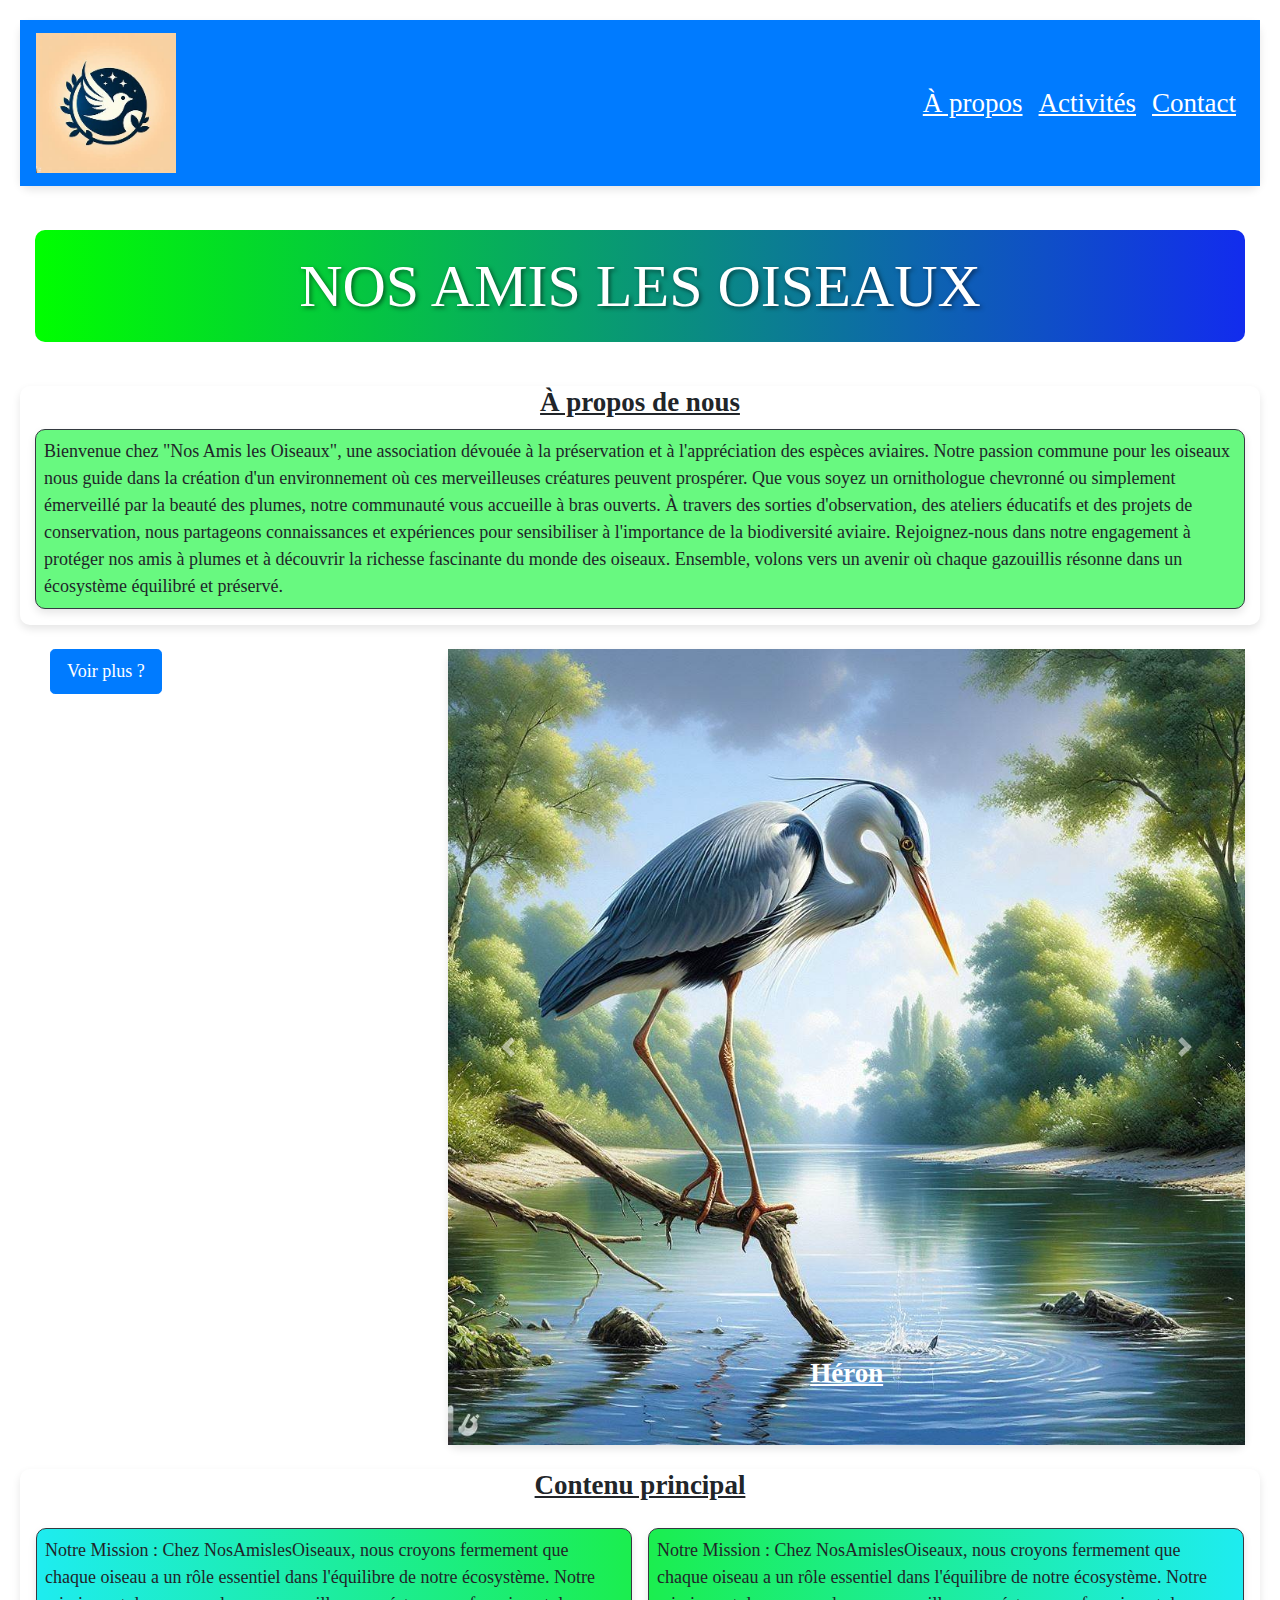
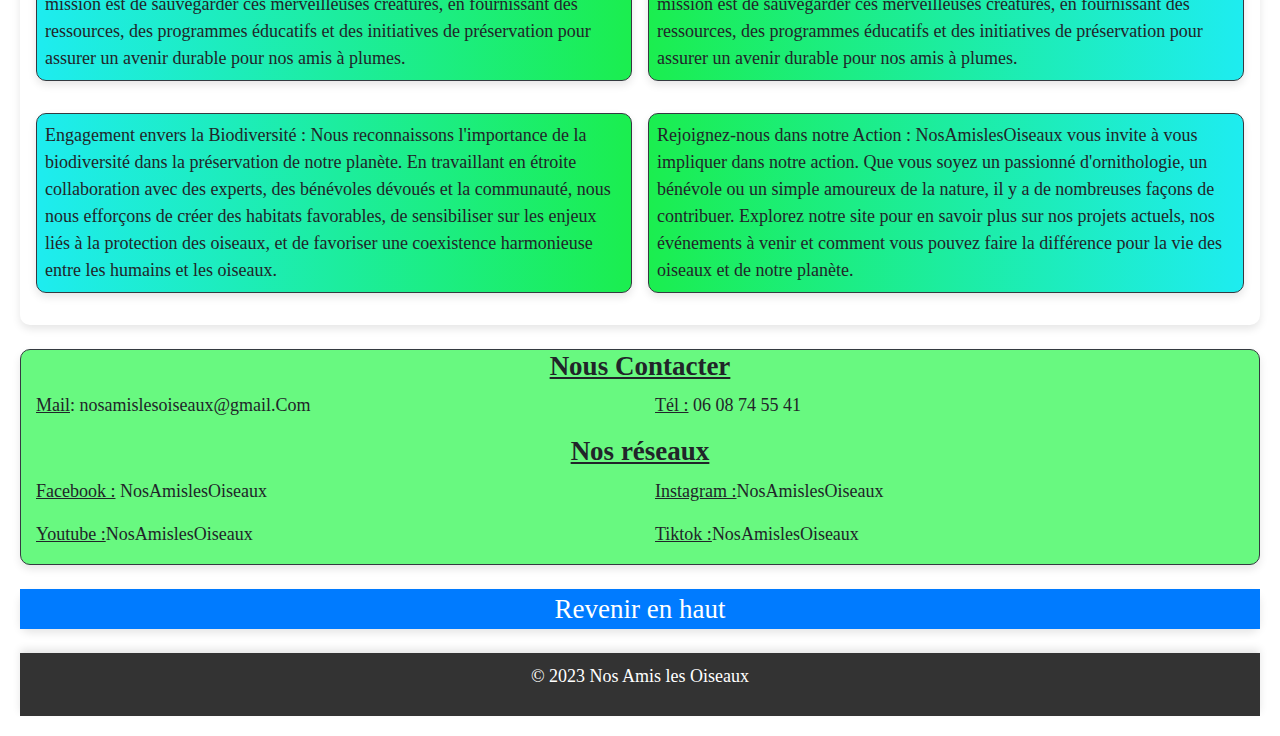
<file: index.html>
<!DOCTYPE html>
<html lang="fr">
<head>
    <meta charset="UTF-8">
    <meta name="viewport" content="width=device-width, initial-scale=1.0">
    <title>Nos Amis les Oiseaux</title>
    <meta name="description" content="Nos Amis Les Oiseaux : Rejoignez notre association dédiée à la protection et à la défense des oiseaux. Ensemble, œuvrons pour préserver la biodiversité aviaire, sensibiliser à l'importance de leur conservation et participer à des initiatives écologiques. Agissons pour un monde où nos amis les oiseaux prospèrent en toute sécurité.">
    <meta name="keywords" content="oiseaux, protection des oiseaux, biodiversité aviaire, conservation, association écologique, sensibilisation, défense de l'environnement, nos amis les oiseaux">
    <link rel="stylesheet" href="asso_style.css">
    <link rel="stylesheet" href="https://stackpath.bootstrapcdn.com/bootstrap/4.5.2/css/bootstrap.min.css">
</head>
<body class="font-doodle_shadow">
    <header>
        <nav class="navbar navbar-expand-lg navbar-light bg-primary">
            <a class="navbar-brand text-white " href="#">
                <img src="img/logo-asso-oiseaux.jpg" alt="logo de notre association, Nos amis les Oiseaux" class="logo-img">
            </a>    
            <button class="navbar-toggler btn btn-warning" type="button" data-toggle="collapse" data-target="#navbarNav"
                aria-controls="navbarNav" aria-expanded="false" aria-label="Toggle navigation">
                <span class="navbar-toggler-icon"></span>
            </button>
            <div class="collapse navbar-collapse " id="navbarNav">
                <ul class="navbar-nav ml-auto">
                    <li class="nav-item">
                        <a class="nav-link text-white taille-text-nav " href="#Apropos" ><span class="point-visible">•</span> À propos </a>
                    </li>
                    <li class="nav-item">
                        <a class="nav-link text-white  taille-text-nav" href="asso_page2.html"><span class="point-visible">•</span> Activités</a>
                    </li>
                    <li class="nav-item"> 
                        <a class="nav-link text-white  taille-text-nav" href="#NousContacter" ><span class="point-visible">•</span> Contact</a>
                    </li> 
                </ul>
            </div>
        </nav>
    </header>
    <br>
    <section class="container-fluid sans-ombre">
        <h1 class="titre-accueil text-center">NOS AMIS LES OISEAUX</h1>
    </section>
    <br>
    <section class="container-fluid">
        <h3 class="title-style " id="Apropos">À propos de nous </h3>
        <div class="row" id="GoingTop">
            <div class="col-12">
                <p class="border border-dark p-2 para-style fond-vert">Bienvenue chez "Nos Amis les Oiseaux", une association dévouée à la préservation et à l'appréciation des espèces aviaires. Notre passion commune pour les oiseaux nous guide dans la création d'un environnement où ces merveilleuses créatures peuvent prospérer. Que vous soyez un ornithologue chevronné ou simplement émerveillé par la beauté des plumes, notre communauté vous accueille à bras ouverts. À travers des sorties d'observation, des ateliers éducatifs et des projets de conservation, nous partageons connaissances et expériences pour sensibiliser à l'importance de la biodiversité aviaire. Rejoignez-nous dans notre engagement à protéger nos amis à plumes et à découvrir la richesse fascinante du monde des oiseaux. Ensemble, volons vers un avenir où chaque gazouillis résonne dans un écosystème équilibré et préservé.</p>
            </div>
         </div> 
    </section>
     <br>
     <section class="container-fluid sans-ombre">
        <div class="row "> 
            <div class=" col-md-4 petite-marge">
                <div class="container sans-ombre taille-conteneur">
                    <button type="button" class="btn btn-lg btn-primary  " data-toggle="modal" data-target="#exempleModal">
                        <p class="para-style m-auto sans-ombre ">Voir plus ?</p>
                    </button>
                    <div class="modal fade custom-modal" id="exempleModal" tabindex="-1" aria-labelledby="exempleModalLabel" aria-hidden="true">
                        <div class="modal-dialog modal-verti-centre">
                            <div class="modal-content">
                                <div class="modal-header">
                                    <h3 class="modal-title title-style text-center" id="exempleModalLabel">En savoir davantage ?</h3>
                                </div>
                                <div class="modal-body">
                                    <a href="https://www.lpo.fr" target="blank" class="align-items-center"><p class="para-style sans-ombre style-lpo text-white  text-center">LPO.fr</p></a>
                                </div>
                                <div class="modal-footer">
                                    <button type="button" class="btn btn-secondary" data-dismiss="modal"><p class="para-style sans-ombre">Fermer</p></button>
                                </div>
                            </div>
                        </div>
                    </div>
                </div>
            </div>
             <div class="col-md-8">
                <div id="carouselExample" class="carousel slide" data-ride="carousel">
                    <div class="carousel-inner">
                        <div class="carousel-item active">
                            <img src="img/héron-branche.jpg" class="d-block w-100 img-fluid" alt="Héron sur une branche">
                            <div class="carousel-caption d-none d-md-block text-white align-text-bottom">
                                <h5 class="title-style">Héron</h5>
                                <p class="para-style"></p>
                            </div>
                        </div>
                        <div class="carousel-item">
                            <img src="img/faucon-chasse.jpg" class="d-block w-100 img-fluid" alt="Un faucon crécerelle en chasse au-dessus d'un champ">
                            <div class="carousel-caption d-none d-md-block text-white align-text-bottom">
                                <h5 class="title-style">Faucon crécerelle</h5>
                                <p class="para-style"></p>
                            </div>
                        </div>
                        <div class="carousel-item">
                            <img src="img/rouge-gorge-foret.jpg" class="d-block w-100 img-fluid" alt="Jeune rouge-gorge sur une branche">
                            <div class="carousel-caption d-none d-md-block text-white align-text-bottom">
                                <h5 class="title-style">Rouge-gorge</h5>
                                <p class="para-style"></p>
                            </div>
                        </div>
                    </div>
                    <a class="carousel-control-prev" href="#carouselExample" role="button" data-slide="prev">
                        <span class="carousel-control-prev-icon" aria-hidden="true"></span>
                        <span class="sr-only">Previous</span>
                    </a>
                    <a class="carousel-control-next" href="#carouselExample" role="button" data-slide="next">
                        <span class="carousel-control-next-icon" aria-hidden="true"></span>
                        <span class="sr-only">Next</span>
                    </a>
                </div>
            </div>
        </div>
    </section>
    <main class="container-fluid mt-4 container-style"  >
        <!-- Contenu principal de la page-->
        <h1 class="title-style">Contenu principal</h1>
<div class="row p-2">
    <div class="col-md-6 p-2 "><p class="para-style border border-dark p-2 fond-para_style">Notre Mission : Chez NosAmislesOiseaux, nous croyons fermement que chaque oiseau a un rôle essentiel dans l'équilibre de notre écosystème. Notre mission est de sauvegarder ces merveilleuses créatures, en fournissant des ressources, des programmes éducatifs et des initiatives de préservation pour assurer un avenir durable pour nos amis à plumes.</div>
    <div class="col-md-6 p-2 "><p class="para-style border border-dark p-2 fond-para_style2">Notre Mission : Chez NosAmislesOiseaux, nous croyons fermement que chaque oiseau a un rôle essentiel dans l'équilibre de notre écosystème. Notre mission est de sauvegarder ces merveilleuses créatures, en fournissant des ressources, des programmes éducatifs et des initiatives de préservation pour assurer un avenir durable pour nos amis à plumes.
    </div> 
    <div class="col-md-6 p-2 "><p class="para-style border border-dark p-2 fond-para_style">Engagement envers la Biodiversité : Nous reconnaissons l'importance de la biodiversité dans la préservation de notre planète. En travaillant en étroite collaboration avec des experts, des bénévoles dévoués et la communauté, nous nous efforçons de créer des habitats favorables, de sensibiliser sur les enjeux liés à la protection des oiseaux, et de favoriser une coexistence harmonieuse entre les humains et les oiseaux.</div>
    <div class="col-md-6 p-2"><p class="para-style border border-dark p-2 fond-para_style2">Rejoignez-nous dans notre Action : NosAmislesOiseaux vous invite à vous impliquer dans notre action. Que vous soyez un passionné d'ornithologie, un bénévole ou un simple amoureux de la nature, il y a de nombreuses façons de contribuer. Explorez notre site pour en savoir plus sur nos projets actuels, nos événements à venir et comment vous pouvez faire la différence pour la vie des oiseaux et de notre planète.</div>
</div>    
</main>
<br>
<section class="container-fluid border border-dark fond-vert " >
    <h4 id="NousContacter" class="title-style" >Nous Contacter </h4>
    <div class="row">
        <div class="col-md-6 "><p class="para-style sans-ombre "> <span class="souligne">Mail</span>: nosamislesoiseaux@gmail.Com</p></div>
        <div class="col-md-6 "><p class="para-style sans-ombre"> <span class="souligne">Tél :</span> 06 08 74 55 41</p></div>
    </div>
    <h4 class="title-style">Nos réseaux</h4>
    <div class="row">
    <div class="col-md-6"><p class="para-style sans-ombre"> <span class="souligne">Facebook :</span> NosAmislesOiseaux</p></div>
    <div class="col-md-6"><p class="para-style sans-ombre"> <span class="souligne">Instagram :</span>NosAmislesOiseaux</p></div>
    <div class="col-md-6"><p class="para-style sans-ombre"> <span class="souligne">Youtube :</span>NosAmislesOiseaux</p></div>
    <div class="col-md-6"><p class="para-style sans-ombre"> <span class="souligne">Tiktok :</span>NosAmislesOiseaux</p></div>
</div>
</section>
<br>
<section class="container-fluid">
    <div class="row">
        <a href="#" id="btnToTop" class="col-12 btn-primary mx-auto text-center bouton-style">Revenir en haut</a>
    </div>
</section>

     <br>
     <footer >
         <p >&copy; 2023 Nos Amis les Oiseaux</p>
     </footer>
    
    <script src="https://code.jquery.com/jquery-3.5.1.slim.min.js"></script>
<script src="https://cdn.jsdelivr.net/npm/@popperjs/core@2.11.6/dist/umd/popper.min.js"></script>
<script src="https://stackpath.bootstrapcdn.com/bootstrap/4.5.2/js/bootstrap.min.js"></script>

</body>
</html>
</file>
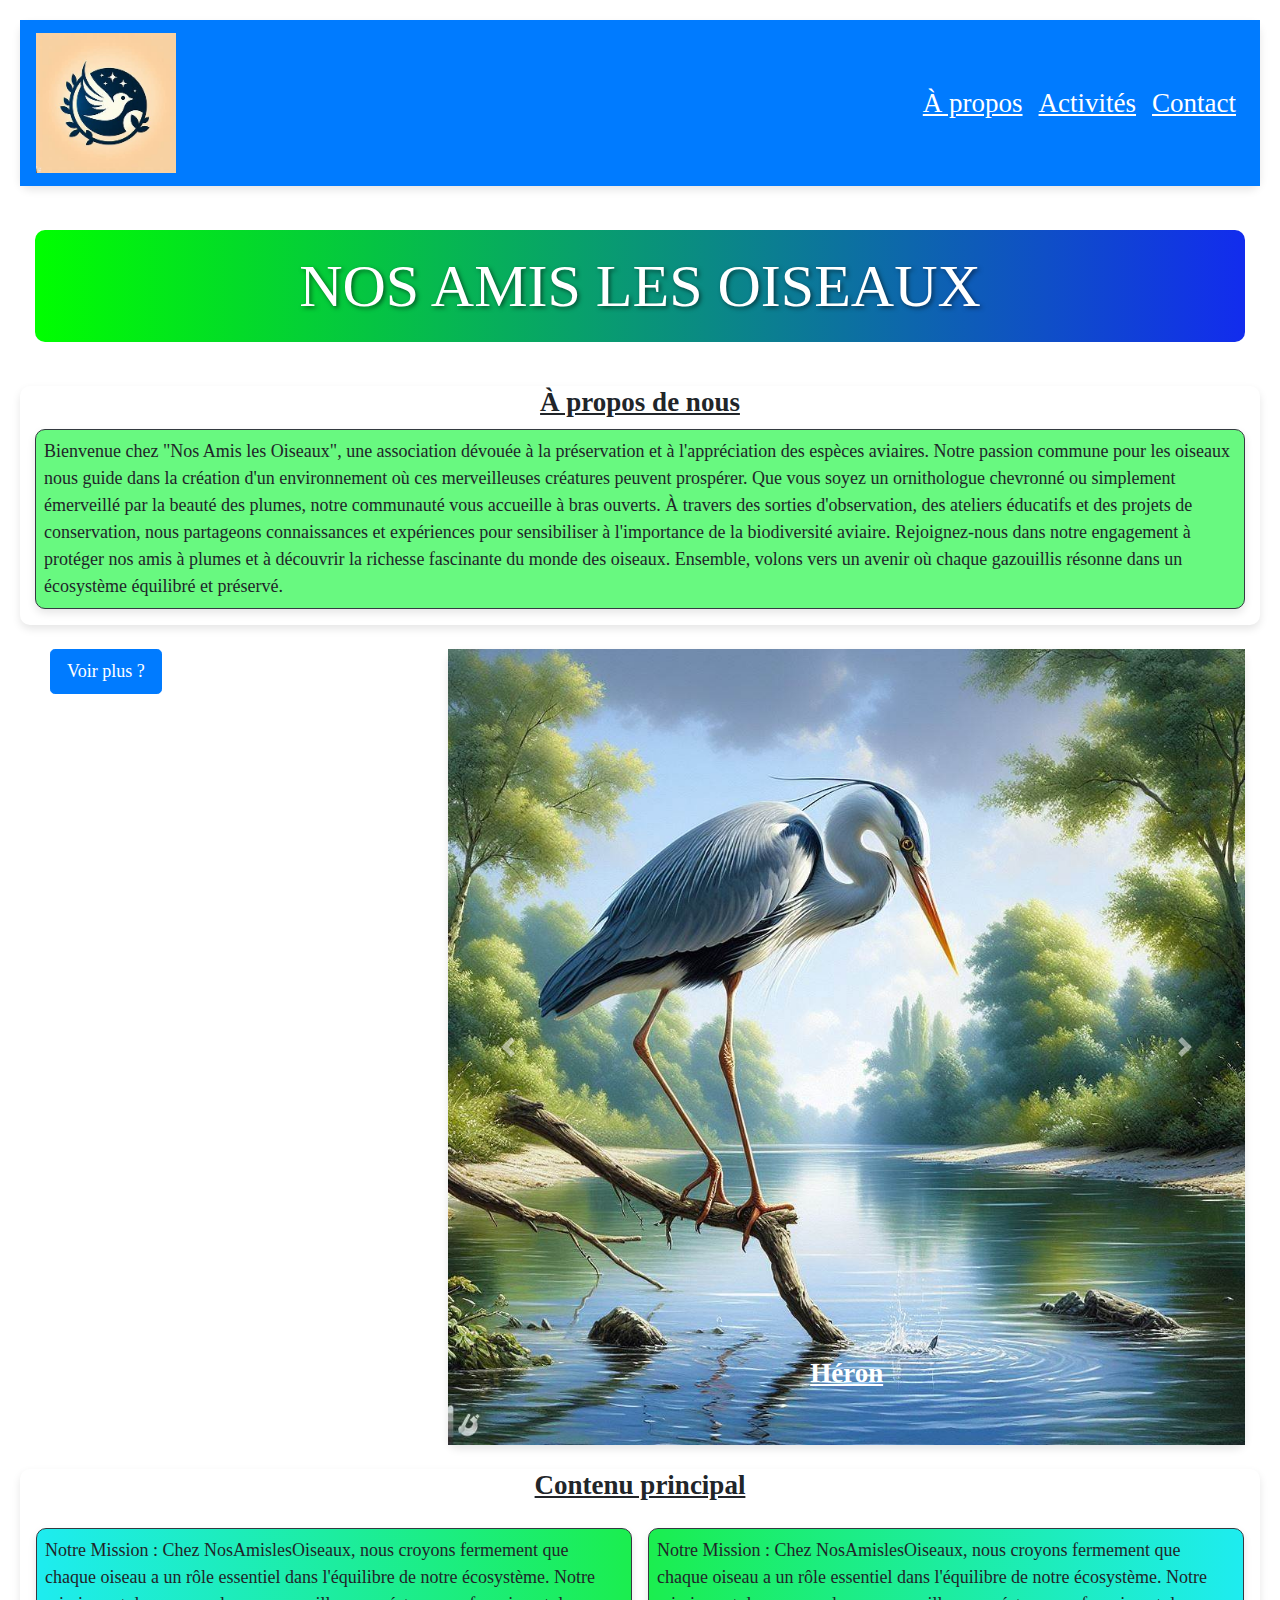
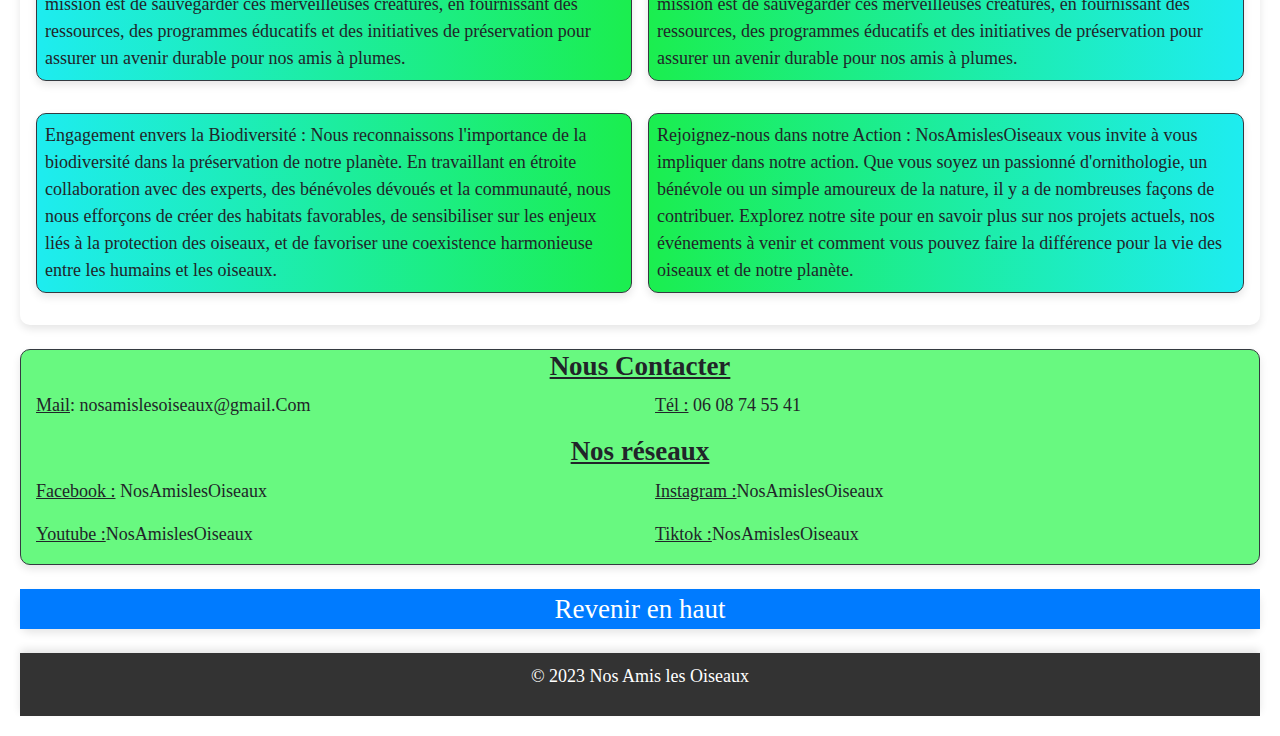
<file: asso_page1.html>
<!DOCTYPE html>
<html lang="fr">
<head>
    <meta charset="UTF-8">
    <meta name="viewport" content="width=device-width, initial-scale=1.0">
    <title>Nos Amis les Oiseaux</title>
    <meta name="description" content="Nos Amis Les Oiseaux : Rejoignez notre association dédiée à la protection et à la défense des oiseaux. Ensemble, œuvrons pour préserver la biodiversité aviaire, sensibiliser à l'importance de leur conservation et participer à des initiatives écologiques. Agissons pour un monde où nos amis les oiseaux prospèrent en toute sécurité.">
    <meta name="keywords" content="oiseaux, protection des oiseaux, biodiversité aviaire, conservation, association écologique, sensibilisation, défense de l'environnement, nos amis les oiseaux">
    <link rel="stylesheet" href="asso_style.css">
    <link rel="stylesheet" href="https://stackpath.bootstrapcdn.com/bootstrap/4.5.2/css/bootstrap.min.css">
</head>
<body class="font-doodle_shadow">
    <header>
        <nav class="navbar navbar-expand-lg navbar-light bg-primary">
            <a class="navbar-brand text-white " href="#">
                <img src="logo-asso-oiseaux.jpg" alt="logo de notre association, Nos amis les Oiseaux" class="logo-img">
            </a>    
            <button class="navbar-toggler btn btn-warning" type="button" data-toggle="collapse" data-target="#navbarNav"
                aria-controls="navbarNav" aria-expanded="false" aria-label="Toggle navigation">
                <span class="navbar-toggler-icon"></span>
            </button>
            <div class="collapse navbar-collapse " id="navbarNav">
                <ul class="navbar-nav ml-auto">
                    <li class="nav-item">
                        <a class="nav-link text-white taille-text-nav " href="#Apropos" ><span class="point-visible">•</span> À propos </a>
                    </li>
                    <li class="nav-item">
                        <a class="nav-link text-white  taille-text-nav" href="asso_page2.html"><span class="point-visible">•</span> Activités</a>
                    </li>
                    <li class="nav-item"> 
                        <a class="nav-link text-white  taille-text-nav" href="#NousContacter" ><span class="point-visible">•</span> Contact</a>
                    </li> 
                </ul>
            </div>
        </nav>
    </header>
    <br>
    <section class="container-fluid sans-ombre">
        <h1 class="titre-accueil text-center">NOS AMIS LES OISEAUX</h1>
    </section>
    <br>
    <section class="container-fluid">
        <h3 class="title-style " id="Apropos">À propos de nous </h3>
        <div class="row" id="GoingTop">
            <div class="col-12">
                <p class="border border-dark p-2 para-style fond-vert">Bienvenue chez "Nos Amis les Oiseaux", une association dévouée à la préservation et à l'appréciation des espèces aviaires. Notre passion commune pour les oiseaux nous guide dans la création d'un environnement où ces merveilleuses créatures peuvent prospérer. Que vous soyez un ornithologue chevronné ou simplement émerveillé par la beauté des plumes, notre communauté vous accueille à bras ouverts. À travers des sorties d'observation, des ateliers éducatifs et des projets de conservation, nous partageons connaissances et expériences pour sensibiliser à l'importance de la biodiversité aviaire. Rejoignez-nous dans notre engagement à protéger nos amis à plumes et à découvrir la richesse fascinante du monde des oiseaux. Ensemble, volons vers un avenir où chaque gazouillis résonne dans un écosystème équilibré et préservé.</p>
            </div>
         </div> 
    </section>
     <br>
     <section class="container-fluid sans-ombre">
        <div class="row "> 
            <div class=" col-md-4 petite-marge">
                <div class="container sans-ombre taille-conteneur">
                    <button type="button" class="btn btn-lg btn-primary  " data-toggle="modal" data-target="#exempleModal">
                        <p class="para-style m-auto sans-ombre ">Voir plus ?</p>
                    </button>
                    <div class="modal fade custom-modal" id="exempleModal" tabindex="-1" aria-labelledby="exempleModalLabel" aria-hidden="true">
                        <div class="modal-dialog modal-verti-centre">
                            <div class="modal-content">
                                <div class="modal-header">
                                    <h3 class="modal-title title-style text-center" id="exempleModalLabel">En savoir davantage ?</h3>
                                </div>
                                <div class="modal-body">
                                    <a href="https://www.lpo.fr" target="blank" class="align-items-center"><p class="para-style sans-ombre style-lpo text-white  text-center">LPO.fr</p></a>
                                </div>
                                <div class="modal-footer">
                                    <button type="button" class="btn btn-secondary" data-dismiss="modal"><p class="para-style sans-ombre">Fermer</p></button>
                                </div>
                            </div>
                        </div>
                    </div>
                </div>
            </div>
             <div class="col-md-8">
                <div id="carouselExample" class="carousel slide" data-ride="carousel">
                    <div class="carousel-inner">
                        <div class="carousel-item active">
                            <img src="héron-branche.jpg" class="d-block w-100 img-fluid" alt="Héron sur une branche">
                            <div class="carousel-caption d-none d-md-block text-white align-text-bottom">
                                <h5 class="title-style">Héron</h5>
                                <p class="para-style"></p>
                            </div>
                        </div>
                        <div class="carousel-item">
                            <img src="faucon-chasse.jpg" class="d-block w-100 img-fluid" alt="Un faucon crécerelle en chasse au-dessus d'un champ">
                            <div class="carousel-caption d-none d-md-block text-white align-text-bottom">
                                <h5 class="title-style">Faucon crécerelle</h5>
                                <p class="para-style"></p>
                            </div>
                        </div>
                        <div class="carousel-item">
                            <img src="rouge-gorge-foret.jpg" class="d-block w-100 img-fluid" alt="Jeune rouge-gorge sur une branche">
                            <div class="carousel-caption d-none d-md-block text-white align-text-bottom">
                                <h5 class="title-style">Rouge-gorge</h5>
                                <p class="para-style"></p>
                            </div>
                        </div>
                    </div>
                    <a class="carousel-control-prev" href="#carouselExample" role="button" data-slide="prev">
                        <span class="carousel-control-prev-icon" aria-hidden="true"></span>
                        <span class="sr-only">Previous</span>
                    </a>
                    <a class="carousel-control-next" href="#carouselExample" role="button" data-slide="next">
                        <span class="carousel-control-next-icon" aria-hidden="true"></span>
                        <span class="sr-only">Next</span>
                    </a>
                </div>
            </div>
        </div>
    </section>
    <main class="container-fluid mt-4 container-style"  >
        <!-- Contenu principal de la page-->
        <h1 class="title-style">Contenu principal</h1>
<div class="row p-2">
    <div class="col-md-6 p-2 "><p class="para-style border border-dark p-2 fond-para_style">Notre Mission : Chez NosAmislesOiseaux, nous croyons fermement que chaque oiseau a un rôle essentiel dans l'équilibre de notre écosystème. Notre mission est de sauvegarder ces merveilleuses créatures, en fournissant des ressources, des programmes éducatifs et des initiatives de préservation pour assurer un avenir durable pour nos amis à plumes.</div>
    <div class="col-md-6 p-2 "><p class="para-style border border-dark p-2 fond-para_style2">Notre Mission : Chez NosAmislesOiseaux, nous croyons fermement que chaque oiseau a un rôle essentiel dans l'équilibre de notre écosystème. Notre mission est de sauvegarder ces merveilleuses créatures, en fournissant des ressources, des programmes éducatifs et des initiatives de préservation pour assurer un avenir durable pour nos amis à plumes.
    </div> 
    <div class="col-md-6 p-2 "><p class="para-style border border-dark p-2 fond-para_style">Engagement envers la Biodiversité : Nous reconnaissons l'importance de la biodiversité dans la préservation de notre planète. En travaillant en étroite collaboration avec des experts, des bénévoles dévoués et la communauté, nous nous efforçons de créer des habitats favorables, de sensibiliser sur les enjeux liés à la protection des oiseaux, et de favoriser une coexistence harmonieuse entre les humains et les oiseaux.</div>
    <div class="col-md-6 p-2"><p class="para-style border border-dark p-2 fond-para_style2">Rejoignez-nous dans notre Action : NosAmislesOiseaux vous invite à vous impliquer dans notre action. Que vous soyez un passionné d'ornithologie, un bénévole ou un simple amoureux de la nature, il y a de nombreuses façons de contribuer. Explorez notre site pour en savoir plus sur nos projets actuels, nos événements à venir et comment vous pouvez faire la différence pour la vie des oiseaux et de notre planète.</div>
</div>    
</main>
<br>
<section class="container-fluid border border-dark fond-vert " >
    <h4 id="NousContacter" class="title-style" >Nous Contacter </h4>
    <div class="row">
        <div class="col-md-6 "><p class="para-style sans-ombre "> <span class="souligne">Mail</span>: nosamislesoiseaux@gmail.Com</p></div>
        <div class="col-md-6 "><p class="para-style sans-ombre"> <span class="souligne">Tél :</span> 06 08 74 55 41</p></div>
    </div>
    <h4 class="title-style">Nos réseaux</h4>
    <div class="row">
    <div class="col-md-6"><p class="para-style sans-ombre"> <span class="souligne">Facebook :</span> NosAmislesOiseaux</p></div>
    <div class="col-md-6"><p class="para-style sans-ombre"> <span class="souligne">Instagram :</span>NosAmislesOiseaux</p></div>
    <div class="col-md-6"><p class="para-style sans-ombre"> <span class="souligne">Youtube :</span>NosAmislesOiseaux</p></div>
    <div class="col-md-6"><p class="para-style sans-ombre"> <span class="souligne">Tiktok :</span>NosAmislesOiseaux</p></div>
</div>
</section>
<br>
<section class="container-fluid">
    <div class="row">
        <a href="#" id="btnToTop" class="col-12 btn-primary mx-auto text-center bouton-style">Revenir en haut</a>
    </div>
</section>

     <br>
     <footer >
         <p >&copy; 2023 Nos Amis les Oiseaux</p>
     </footer>
    
    <script src="https://code.jquery.com/jquery-3.5.1.slim.min.js"></script>
<script src="https://cdn.jsdelivr.net/npm/@popperjs/core@2.11.6/dist/umd/popper.min.js"></script>
<script src="https://stackpath.bootstrapcdn.com/bootstrap/4.5.2/js/bootstrap.min.js"></script>

</body>
</html>
</file>
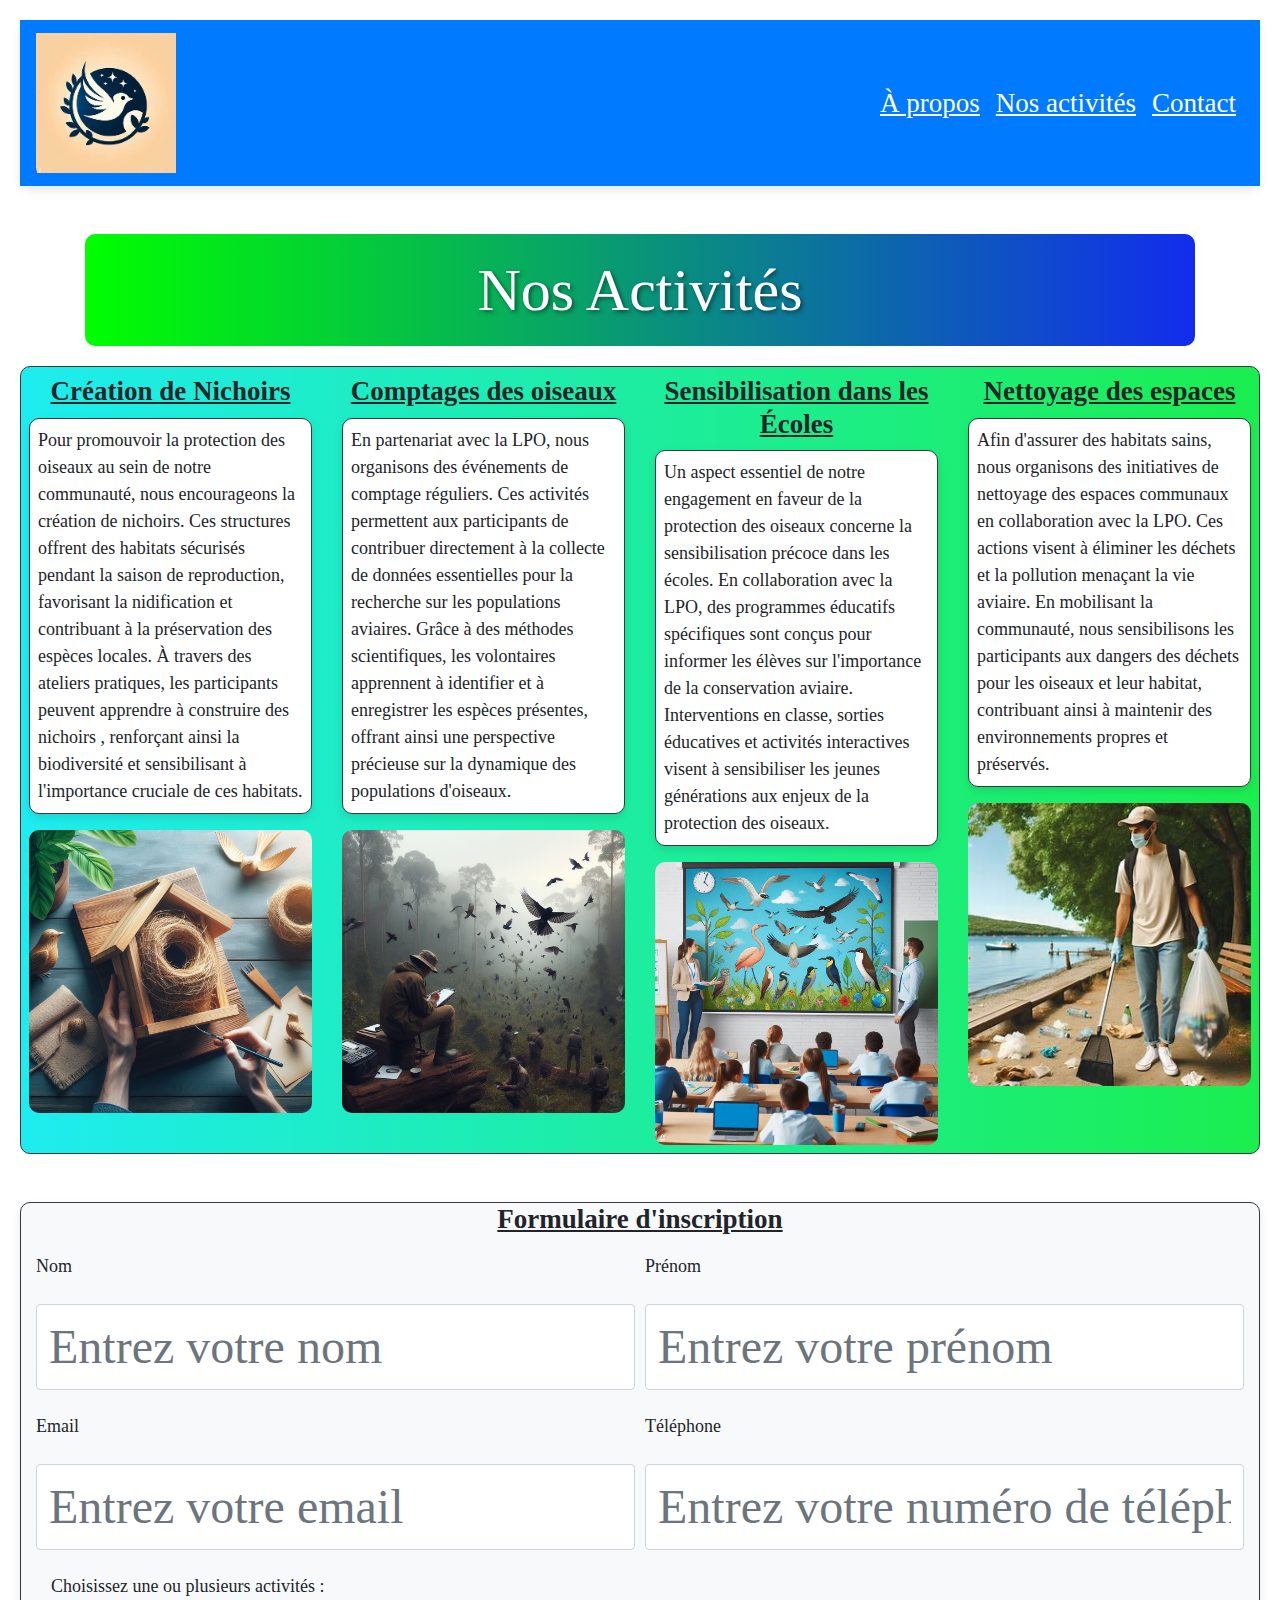
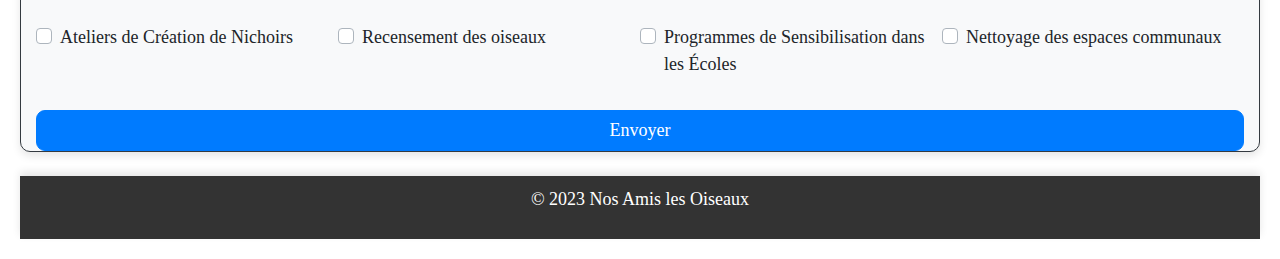
<file: asso_page2.html>
<!DOCTYPE html>
<html lang="fr">
<head>
    <meta charset="UTF-8">
    <meta name="viewport" content="width=device-width, initial-scale=1.0">
    <title>Activité, NosAmislesOiseaux</title>
    <meta name="description" content="Page d'Nos Amis Les Oiseaux : Rejoignez notre association dédiée à la protection et à la défense des oiseaux. Ensemble, œuvrons pour préserver la biodiversité aviaire, sensibiliser à l'importance de leur conservation et participer à des initiatives écologiques. Agissons pour un monde où nos amis les oiseaux prospèrent en toute sécurité.">
    <meta name="keywords" content="oiseaux, protection des oiseaux, biodiversité aviaire, conservation, association écologique, sensibilisation, défense de l'environnement, nos amis les oiseaux, activités, sport, environnement, inscription">
    <link rel="stylesheet" href="asso_style.css">
    <link rel="stylesheet" href="https://stackpath.bootstrapcdn.com/bootstrap/4.5.2/css/bootstrap.min.css">
</head>
<body class="font-doodle_shadow">
    <header>
        <nav class="navbar navbar-expand-lg navbar-light bg-primary">
            <a class="navbar-brand text-white " href="#">
                <img src="img/logo-asso-oiseaux.jpg" alt="Logo de notre association, Nos Amis les Oiseaux" class="logo-img">
            </a>
            <button class="navbar-toggler btn btn-danger " type="button" data-toggle="collapse" data-target="#navbarNav"
                aria-controls="navbarNav" aria-expanded="false" aria-label="Toggle navigation">
                <span class="navbar-toggler-icon"></span>
            </button>
            <div class="collapse navbar-collapse" id="navbarNav">
                <ul class="navbar-nav ml-auto">
                    <li class="nav-item">
                        <a class="nav-link text-white taille-text-nav " href="index.html#Apropos"><span class="point-visible">•</span> À propos </a>
                    </li>
                    <li class="nav-item">
                        <a class="nav-link text-white taille-text-nav " href="#"> <span class="point-visible">•</span> Nos activités</a>
                    </li>
                    <li class="nav-item">
                        <a class="nav-link text-white taille-text-nav " href="index.html#NousContacter"><span class="point-visible">•</span> Contact</a>
                    </li>
                </ul>
            </div>
        </nav>
    </header>
    <section class="container text-center mt-5 sans-ombre">
        <h1 class=" titre-accueil">Nos Activités</h1>
    </section>

    <main class="container-fluid sans-ombre p-2 fond-para_style border border-dark ">
        <div class="row ">
            
            <div class="col-md-6 col-xl-3    ">
                <h4 class="title-style ">Création de Nichoirs </h4>  

                    <p class="para-style border border-dark p-2 fond-blanc">Pour promouvoir la protection des oiseaux au sein de notre communauté, nous encourageons la création de nichoirs. Ces structures offrent des habitats sécurisés pendant la saison de reproduction, favorisant la nidification et contribuant à la préservation des espèces locales. À travers des ateliers pratiques, les participants peuvent apprendre à construire des nichoirs , renforçant ainsi la biodiversité et sensibilisant à l'importance cruciale de ces habitats.</p>
                    <img src="img/OIG..jpg" alt="Image d'un nichoir en contruction" class=" image-container">
                </div>  
            
            <div class="col-md-6 col-xl-3   ">
                    <h4 class="title-style">Comptages des oiseaux</h4  >

                        <p class="para-style border border-dark p-2 fond-blanc">En partenariat avec la LPO, nous organisons des événements de comptage réguliers. Ces activités permettent aux participants de contribuer directement à la collecte de données essentielles pour la recherche sur les populations aviaires. Grâce à des méthodes scientifiques, les volontaires apprennent à identifier et à enregistrer les espèces présentes, offrant ainsi une perspective précieuse sur la dynamique des populations d'oiseaux.</p>
                        <img src="img/recensement.jpg" alt="Plein d'hommes avec des carnets et appareils photos entrain de recenser plusieurs groupes d'oiseaux dans une vaste forêt tropicale" class=" image-container">
                    </div>  
            
            <div class="col-md-6  col-xl-3  ">
                        <h4 class="title-style">Sensibilisation dans les Écoles </h4>
                            <p class="para-style border border-dark p-2 fond-blanc">Un aspect essentiel de notre engagement en faveur de la protection des oiseaux concerne la sensibilisation précoce dans les écoles. En collaboration avec la LPO, des programmes éducatifs spécifiques sont conçus pour informer les élèves sur l'importance de la conservation aviaire. Interventions en classe, sorties éducatives et activités interactives visent à sensibiliser les jeunes générations aux enjeux de la protection des oiseaux.</p>
                            <img src="img/sensibilisation.jpg" alt="image illustée de personnage sensibilisant de jeunes élèves aux oiseaux et l'environnement" class=" image-container">
                        </div>
                <div class="col-md-6 col-xl-3  ">
                    <h4 class="title-style">    Nettoyage des espaces </h4>
                        <p class="para-style border border-dark p-2 fond-blanc">Afin d'assurer des habitats sains, nous organisons des initiatives de nettoyage des espaces communaux en collaboration avec la LPO. Ces actions visent à éliminer les déchets et la pollution menaçant la vie aviaire. En mobilisant la communauté, nous sensibilisons les participants aux dangers des déchets pour les oiseaux et leur habitat, contribuant ainsi à maintenir des environnements propres et préservés.</p>
                        <img src="img/ramassage-dechet.jpg" alt="Jeune homme ramassant des déchets dans un parc" class=" image-container">
                    </div>
        </div>
    </main>

    <section class="container-fluid mt-5 bg-light border border-dark ">
        <h2 class="title-style">Formulaire d'inscription</h2>
        <form action="" method="get" class="para-style sans-ombre">
            <div class="form-row  ">
                <div class="form-group col-md-6 ">
                    <label for="inputNom" class="custom-form-label"><p class="para-style sans-ombre">Nom</p></label>
                    <input type="text" class="form-control custom-form" id="inputNom" placeholder="Entrez votre nom" required>
                </div>
                <div class="form-group col-md-6">
                    <label for="inputPrenom" class="custom-form-label"><p class="para-style sans-ombre">Prénom</p></label>
                    <input type="text" class="form-control custom-form" id="inputPrenom" placeholder="Entrez votre prénom" required>
                </div>
            </div>
            <div class="form-row">
            <div class="form-group col-md-6" >
                <label for="inputEmail" class="custom-form-label"><p class="para-style sans-ombre">Email</p></label>
                <input type="email" class="form-control custom-form" id="inputEmail" placeholder="Entrez votre email" required>
            </div>
            <div class="form-group col-md-6">
                <label for="inputTelephone" class="custom-form-label"><p class="para-style sans-ombre">Téléphone</p></label>
                <input type="tel" class="form-control custom-form" id="inputTelephone" placeholder="Entrez votre numéro de téléphone" required>
            </div></div>
            <div class="container-fluid sans-ombre" ">
            
            <div class="form-group ">
                <label class="custom-form-label"><p class="para-style sans-ombre">Choisissez une ou plusieurs activités :</p></label>
                <div class="custom-checkbox-group">
                    <div class="row" >
                    <div class="custom-control custom-checkbox col-md-6 col-xl-3" >
                        <input type="checkbox" class="custom-control-input " id="atelierNichoirs" name="activites[]" value="atelierNichoirs">
                        <label class="custom-control-label" for="atelierNichoirs" ><p class="para-style sans-ombre">Ateliers de Création de Nichoirs</p></label>
                    </div>
                    <div class="custom-control custom-checkbox col-md-6 col-xl-3">
                        <input type="checkbox" class="custom-control-input " id="recensementOiseaux" name="activites[]" value="recensementOiseaux">
                        <label class="custom-control-label" for="recensementOiseaux"><p class="para-style sans-ombre">Recensement des oiseaux</p></label>
                    </div>
                    <div class="custom-control custom-checkbox col-md-6 col-xl-3">
                        <input type="checkbox" class="custom-control-input custom-checkbox-lg" id="sensibilisationEcoles" name="activites[]" value="sensibilisationEcoles">
                        <label class="custom-control-label" for="sensibilisationEcoles"><p class="para-style sans-ombre">Programmes de Sensibilisation dans les Écoles</p></label>
                    </div>
                    <div class="custom-control custom-checkbox col-md-6 col-xl-3">
                        <input type="checkbox" class="custom-control-input " id="nettoyageEspaces" name="activites[]" value="nettoyageEspaces">
                        <label class="custom-control-label" for="nettoyageEspaces"><p class="para-style sans-ombre">Nettoyage des espaces communaux</p></label>
                    </div>
                </div>
                </div>
                </div>
            </div>
            <button type="submit" id="testbtn" class="btn btn-primary btn-form-style" >Envoyer</button>
        </form>
    </section>

    
    <br>
    <footer >
        <p >&copy; 2023 Nos Amis les Oiseaux</p>
    </footer>
    <script src="https://code.jquery.com/jquery-3.5.1.slim.min.js"></script>
<script src="https://cdn.jsdelivr.net/npm/@popperjs/core@2.11.6/dist/umd/popper.min.js"></script>
<script src="https://stackpath.bootstrapcdn.com/bootstrap/4.5.2/js/bootstrap.min.js"></script>

</body>
</html>
</file>
<file: asso_style.css>
body {
    font-family: "Raleway", sans-serif;
    padding: 20px;
}

h1 {
    font-size: 5vw;
}

h2, h4 {
    font-size: 4vw;
}

p, main, .bouton-style, section {
    font-size: 3vmin;
}


@media screen and (min-width: 1000px) {
    h1 {
        font-size: 3rem;
    }

    h2, h4, h5 {
        font-size: 2.25rem;
    }

    p, label, section {
        font-size: 1.5rem;
    }

    a {
        font-size: 3rem;
        justify-content: space-around;
    }
    .logo-img {
        max-width: 40%;
    }

    .taille-text-nav {
        font-size: 3vmin;
        text-decoration: underline;
        
    }
    
    .title-style {
        font-size: 3vmin;
    }

    .point-visible {
        display: none;
    }

    .titre-accueil {
        font-size: 60px;
    }

    .carousel-inner img {
        max-width: 100%;
        max-height: 100vh;
        margin: 0 auto;
    }

    .carousel {
        max-width: 800px;
        margin: 0 auto;
    }

    #inputNom.custom-form,
    #inputPrenom.custom-form,
    #inputEmail.custom-form,
    #inputTelephone.custom-form {
        height: auto;
        font-size: 200%;
        max-width: auto;
    }

    #Test.style-choix {
        height: 200px;
        width: 500px;
    }
    
}


@media (max-width: 999px) {

    .logo-img {
        max-width: 30%;
    }
    
    nav ul {
        text-align: center;
        font-size: 2rem;
    }
    
    nav li {
        display: inline;
        margin-right: 20px;
    }
    .para-style {
        font-size: 22px;
    }
    .carousel {
        max-width: 800px;
        margin: 0 auto;
    }
}


@media screen and (max-width: 426px) {
    h1 {
        font-size: 1.5rem;
    }

    h2 {
        font-size: 1.125rem;
    }

    .logo-img {
        max-width: 20%;
    }

    nav ul {
        text-align: center;
        font-size: 2rem;
    }

    nav li {
        display: inline;
        margin-right: 20px;
    }

    .navbar-brand {
        margin-right: 0;
    }

    .navbar-toggler {
        margin-left: auto;
    }

    .para-style {
        font-size: 4vmin;
    }

    .petite-marge {
        margin: 20px;
    }

    .taille-conteneur {
        width: 120px;
        background-color: blue;
        text-align: center;
    }
}



.title-style {
    text-decoration: underline;
    margin-bottom: 10px;
    margin-bottom: 10px;
    text-align: center;
    font-weight: bold;

}

.fond-vert {
    background-color: #68f980;
}

.titre-accueil {
    background: linear-gradient(to right, #00ff00, #122cee);
    text-shadow: 2px 2px 4px rgba(0, 0, 0, 0.5);
    color: #fff;
    margin: 20px 0;
    padding: 20px;
    text-align: center;
    border-radius: 10px;
}
.style-lpo {
    background-color: #333;
    max-width: 100%;
    height: 100%;
}

.custom-modal {
    max-width: 800px;
    margin: 0 auto;
}

.custom-modal .modal-dialog {
    max-height: 80vh;
    max-width: 20000px;
}

.modal-verti-centre {
    display: flex;
    align-items: center;
    justify-content: center;
}
.style-lpo {
    background-color: #333;
    max-width: 100%;
    height: 100%;
}
.souligne {
    text-decoration: underline;
}
.image-container {
    max-width: 100%;
    align-self: flex-end;
    width: 100%;
    height: auto;
    border-radius: 10px;
}

header,
main,
.container,
.border,
#carouselExample,
.carousel-item,
.container-fluid,
.custom-modal {
    box-shadow: 0 4px 8px rgba(0, 0, 0, 0.1);
    border-radius: 10px;
}
.sans-ombre {
    box-shadow: 0 0px 0px rgba(255, 255, 255, 0.1);
}

.fond-para_style {
    background: linear-gradient(to right, #1eecf0, #1bee4f);
}

.fond-para_style2 {
    background: linear-gradient(to left, #1eecf0, #1bee4f);
}

.fond-blanc {
    background-color: #fff;
}

#testbtn.btn-form-style {
    width: 100%;
    font-size: 2vmin;
    border-radius: 1vmin;
    
}

footer {
    box-shadow: 0 -4px 8px rgba(0, 0, 0, 0.1);
    background-color: #333;
    color: #fff;
    text-align: center;
    padding: 10px;
}

@import url('https://fonts.googleapis.com/css2?family=Rubik+Doodle+Shadow&display=swap');


.font-doodle_shadow {
    font-family: 'Rubik Doodle Shadow', cursive;
}

h1 {
    font-size: 5.9vw;
}

h2 {
    font-size: 3.0vh;
}

p {
    font-size: 2vmin;
}
</file>
